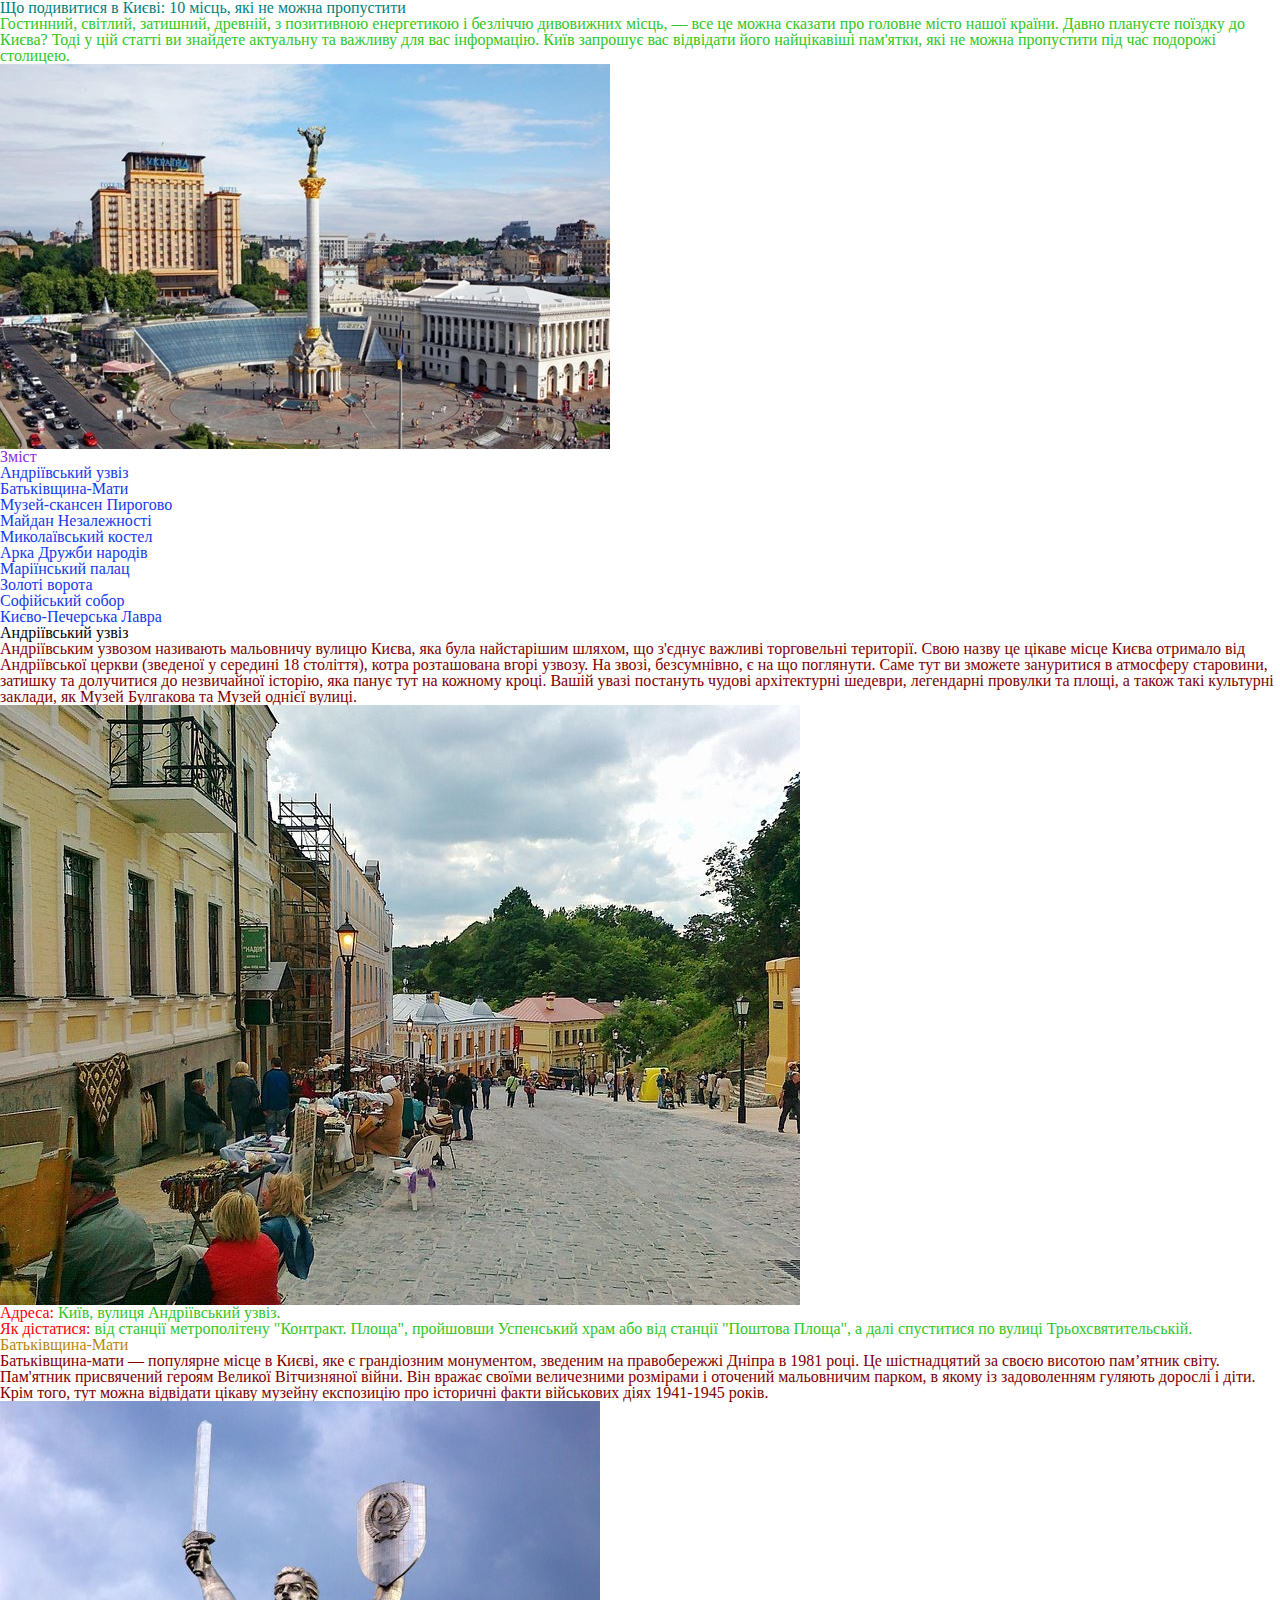
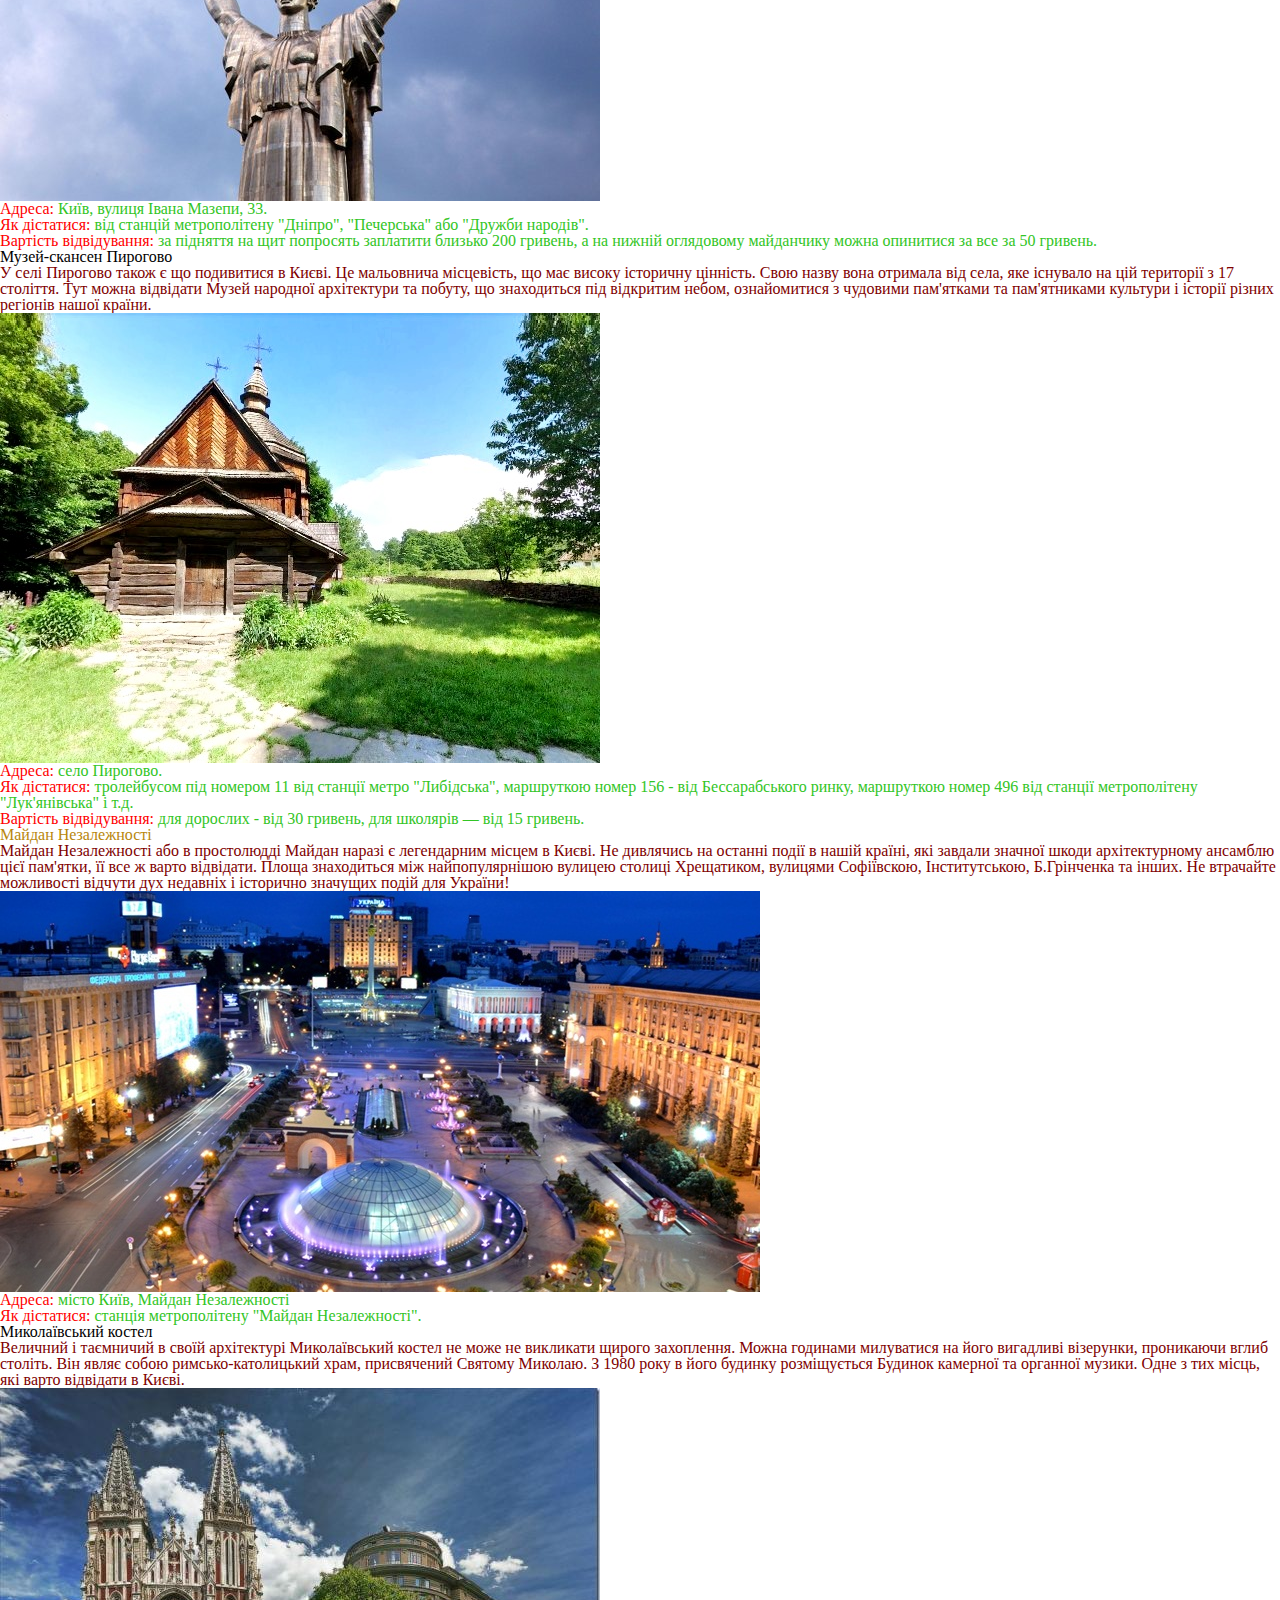
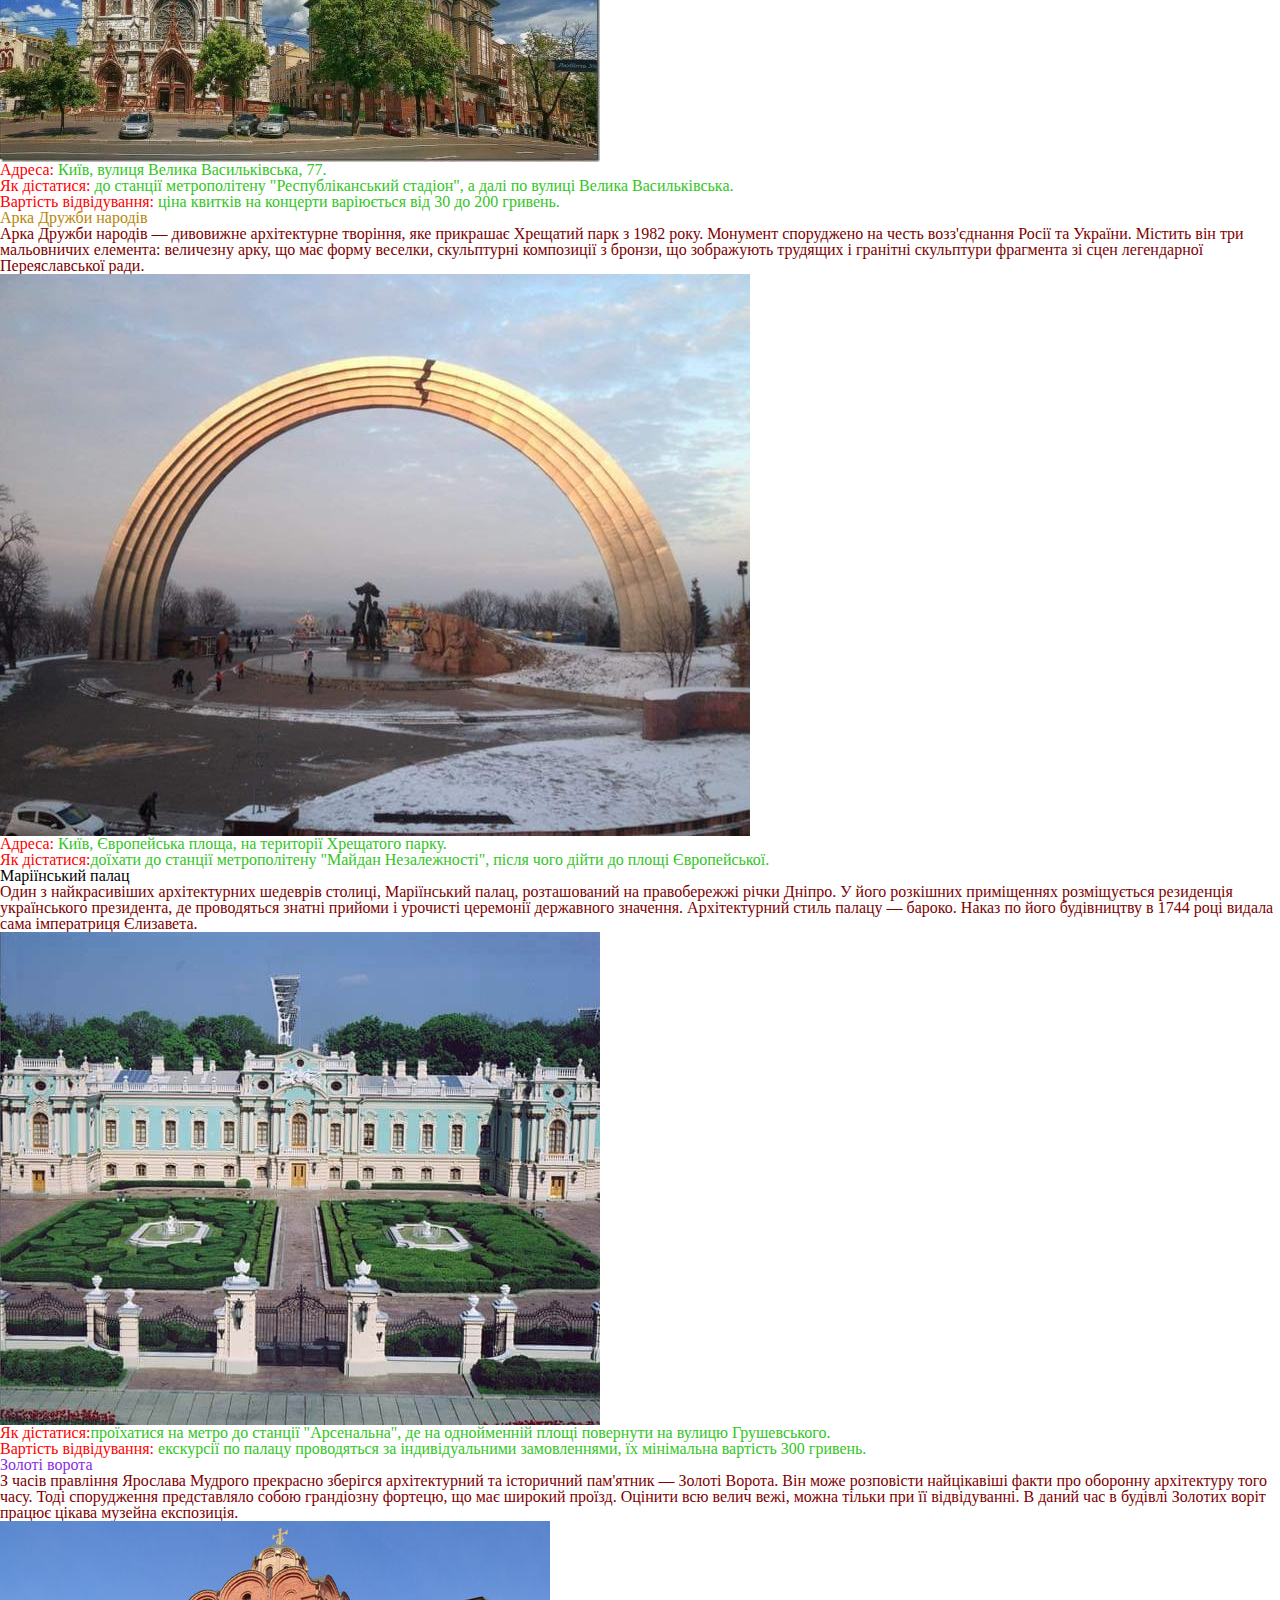
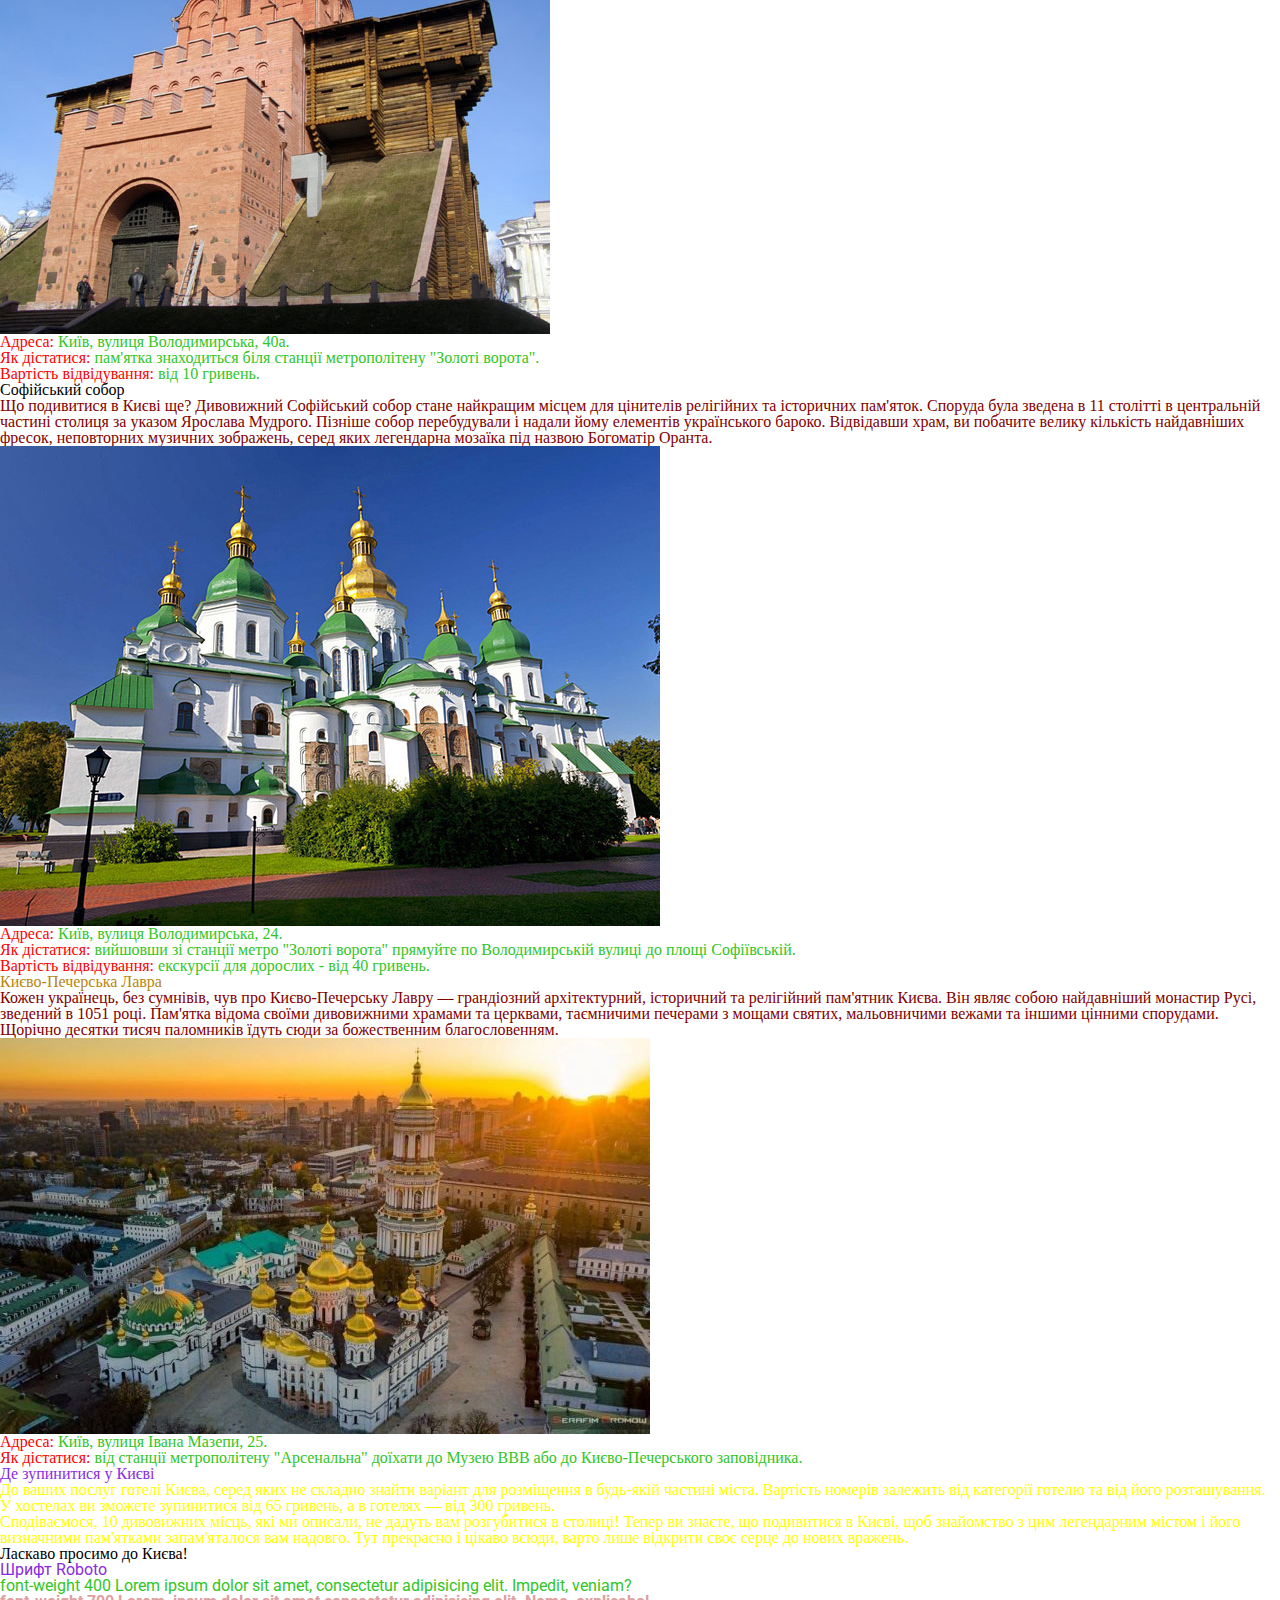
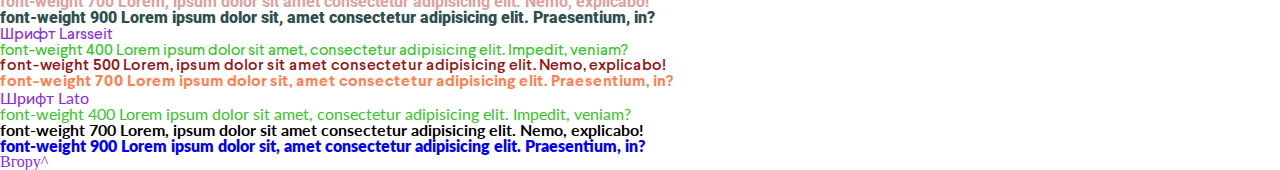
<file: index.html>
<!DOCTYPE html>
<html lang="uk">

<head>
   <meta charset="UTF-8">
   <meta http-equiv="X-UA-Compatible" content="IE=edge">
   <meta name="viewport" content="width=device-width, initial-scale=1.0">
   <link rel="stylesheet" href="css/reset.css">
   <link rel="stylesheet" href="css/style.css">
   <title>Lesson 4</title>
</head>

<body>
   <header>
      <div>
         <h1 id="up">Що подивитися в Києві: 10 місць, які не можна пропустити</h1>
         <p>Гостинний, світлий, затишний, древній, з позитивною енергетикою і безліччю дивовижних місць, — все це можна
            сказати про головне місто нашої країни. Давно плануєте поїздку до Києва? Тоді у цій статті ви знайдете
            актуальну та важливу для вас інформацію. Київ запрошує вас відвідати його найцікавіші пам'ятки, які не можна
            пропустити під час подорожі столицею.</p>
         <img src="img/maidan.jpg" alt="Майдан">
      </div>
      <div>
         <h2>Зміст</h2>
         <ul class="header__menu">
            <li><a href="#top1 ">Андріївський узвіз</a></li>
            <li><a href="#top2">Батьківщина-Мати</a></li>
            <li><a href="#top3">Музей-скансен Пирогово</a></li>
            <li><a href="#top4">Майдан Незалежності</a></li>
            <li><a href="#top5">Миколаївський костел</a></li>
            <li><a href="#top6">Арка Дружби народів</a></li>
            <li><a href="#top7">Маріїнський палац</a></li>
            <li><a href="#top8">Золоті ворота</a></li>
            <li><a href="#top9">Софійський собор</a></li>
            <li><a href="#top10">Києво-Печерська Лавра</a></li>
         </ul>
      </div>
   </header>
   <main>
      <div>
         <h2 id="top1">Андріївський узвіз</h2>
         <p class="text">Андріївським узвозом називають мальовничу вулицю Києва, яка була найстарішим шляхом, що з'єднує
            важливі
            торговельні території. Свою назву це цікаве місце Києва отримало від Андріївської церкви (зведеної у
            середині 18 століття), котра розташована вгорі узвозу. На звозі, безсумнівно, є на що поглянути. Саме тут ви
            зможете зануритися в атмосферу старовини, затишку та долучитися до незвичайної історію, яка панує тут на
            кожному кроці. Вашій увазі постануть чудові архітектурні шедеври, легендарні провулки та площі, а також такі
            культурні заклади, як Музей Булгакова та Музей однієї вулиці.</p>
         <img src="img/andreevskii_spusk.jpg" alt="Фото Андріївський узвіз">
         <p><span>Адреса:</span> Київ, вулиця Андріївський узвіз.</p>
         <p><span>Як дістатися:</span> від станції метрополітену "Контракт. Площа", пройшовши Успенський храм або від
            станції "Поштова Площа", а далі спуститися по вулиці Трьохсвятительській.</p>
      </div>
      <div>
         <h2 id="top2">Батьківщина-Мати</h2>
         <p class="text">Батьківщина-мати — популярне місце в Києві, яке є грандіозним монументом, зведеним на
            правобережжі Дніпра в
            1981 році. Це шістнадцятий за своєю висотою пам’ятник світу. Пам'ятник присвячений героям Великої
            Вітчизняної війни. Він вражає своїми величезними розмірами і оточений мальовничим парком, в якому із
            задоволенням гуляють дорослі і діти. Крім того, тут можна відвідати цікаву музейну експозицію про історичні
            факти військових діях 1941-1945 років.</p>
         <img src="img/batkivshhina-mati.jpg" alt="Фото Батьківщина-Мати">
         <p><span>Адреса:</span> Київ, вулиця Івана Мазепи, 33.</p>
         <p><span>Як дістатися:</span> від станцій метрополітену "Дніпро", "Печерська" або "Дружби народів".</p>
         <p><span>Вартість відвідування:</span> за підняття на щит попросять заплатити близько 200 гривень, а на нижній
            оглядовому майданчику можна опинитися за все за 50 гривень.</p>
      </div>
      <div>
         <h2 id="top3">Музей-скансен Пирогово</h2>
         <p class="text">У селі Пирогово також є що подивитися в Києві. Це мальовнича місцевість, що має високу
            історичну цінність.
            Свою назву вона отримала від села, яке існувало на цій території з 17 століття. Тут можна відвідати Музей
            народної архітектури та побуту, що знаходиться під відкритим небом, ознайомитися з чудовими пам'ятками та
            пам'ятниками культури і історії різних регіонів нашої країни.</p>
         <img src="img/skansen_pirogovo8.jpg" alt="Фото Музей-скансен Пирогово">
         <p><span>Адреса:</span> село Пирогово.</p>
         <p><span>Як дістатися:</span> тролейбусом під номером 11 від станції метро "Либідська", маршруткою номер 156 -
            від Бессарабського ринку, маршруткою номер 496 від станції метрополітену "Лук'янівська" і т.д.</p>
         <p><span>Вартість відвідування:</span> для дорослих - від 30 гривень, для школярів — від 15 гривень.</p>
      </div>
      <div>
         <h2 id="top4">Майдан Незалежності</h2>
         <p class="text">Майдан Незалежності або в простолюдді Майдан наразі є легендарним місцем в Києві. Не дивлячись
            на останні
            події в нашій країні, які завдали значної шкоди архітектурному ансамблю цієї пам'ятки, її все ж варто
            відвідати. Площа знаходиться між найпопулярнішою вулицею столиці Хрещатиком, вулицями Софіївскою,
            Інститутською, Б.Грінченка та інших. Не втрачайте можливості відчути дух недавніх і історично значущих подій
            для України!</p>
         <img src="img/maydann.jpg" alt="Фото Майдан Незалежності">
         <p><span>Адреса:</span> місто Київ, Майдан Незалежності</p>
         <p><span>Як дістатися:</span> станція метрополітену "Майдан Незалежності".</p>
      </div>
      <div>
         <h2 id="top5">Миколаївський костел</h2>
         <p class="text">Величний і таємничий в своїй архітектурі Миколаївський костел не може не викликати щирого
            захоплення. Можна
            годинами милуватися на його вигадливі візерунки, проникаючи вглиб століть. Він являє собою
            римсько-католицький храм, присвячений Святому Миколаю. З 1980 року в його будинку розміщується Будинок
            камерної та органної музики. Одне з тих місць, які варто відвідати в Києві.</p>
         <img src="img/mykolaiv_church.jpg" alt="Фото Миколаївський костел">
         <p><span>Адреса:</span> Київ, вулиця Велика Васильківська, 77.</p>
         <p><span>Як дістатися:</span> до станції метрополітену "Республіканський стадіон", а далі по вулиці Велика
            Васильківська.</p>
         <p><span>Вартість відвідування:</span> ціна квитків на концерти варіюється від 30 до 200 гривень.</p>
      </div>
      <div>
         <h2 id="top6">Арка Дружби народів</h2>
         <p class="text">Арка Дружби народів — дивовижне архітектурне творіння, яке прикрашає Хрещатий парк з 1982 року.
            Монумент
            споруджено на честь возз'єднання Росії та України. Містить він три мальовничих елемента: величезну арку, що
            має форму веселки, скульптурні композиції з бронзи, що зображують трудящих і гранітні скульптури фрагмента
            зі сцен легендарної Переяславської ради.</p>
         <img src="img/arka.jpg" alt="Фото Майдан Незалежності">
         <p><span>Адреса:</span> Київ, Європейська площа, на території Хрещатого парку.</p>
         <p><span>Як дістатися:</span>доїхати до станції метрополітену "Майдан Незалежності", після чого дійти до площі
            Європейської.</p>
      </div>
      <div>
         <h2 id="top7">Маріїнський палац</h2>
         <p class="text">Один з найкрасивіших архітектурних шедеврів столиці, Маріїнський палац, розташований на
            правобережжі річки
            Дніпро. У його розкішних приміщеннях розміщується резиденція українського президента, де проводяться знатні
            прийоми і урочисті церемонії державного значення. Архітектурний стиль палацу — бароко. Наказ по його
            будівництву в 1744 році видала сама імператриця Єлизавета.</p>
         <img src="img/mariyinskyi.jpg" alt="Фото Маріїнський палац">
         <p><span>Як дістатися:</span>проїхатися на метро до станції "Арсенальна", де на однойменній площі повернути на
            вулицю Грушевського.</p>
         <p><span>Вартість відвідування:</span> екскурсії по палацу проводяться за індивідуальними замовленнями, їх
            мінімальна вартість 300 гривень.</p>
      </div>
      <div id="top8">
         <h2>Золоті ворота</h2>
         <p class="text">З часів правління Ярослава Мудрого прекрасно зберігся архітектурний та історичний пам'ятник —
            Золоті Ворота.
            Він може розповісти найцікавіші факти про оборонну архітектуру того часу. Тоді спорудження представляло
            собою грандіозну фортецю, що має широкий проїзд. Оцінити всю велич вежі, можна тільки при її відвідуванні. В
            даний час в будівлі Золотих воріт працює цікава музейна експозиція.</p>
         <img src="img/zv14.jpg" alt="Фото Золотих воріт">
         <p><span>Адреса:</span> Київ, вулиця Володимирська, 40а.</p>
         <p><span>Як дістатися:</span> пам'ятка знаходиться біля станції метрополітену "Золоті ворота".</p>
         <p><span>Вартість відвідування:</span> від 10 гривень.</p>
      </div>
      <div>
         <h2 id="top9">Софійський собор</h2>
         <p class="text">Що подивитися в Києві ще? Дивовижний Софійський собор стане найкращим місцем для цінителів
            релігійних та
            історичних пам'яток. Споруда була зведена в 11 столітті в центральній частині столиця за указом Ярослава
            Мудрого. Пізніше собор перебудували і надали йому елементів українського бароко. Відвідавши храм, ви
            побачите велику кількість найдавніших фресок, неповторних музичних зображень, серед яких легендарна мозаїка
            під назвою Богоматір Оранта.</p>
         <img src="img/sofiyskiy_sobor_kiev.jpg" alt="Фото Софійського собору">
         <p><span>Адреса:</span> Київ, вулиця Володимирська, 24.</p>
         <p><span>Як дістатися:</span> вийшовши зі станції метро "Золоті ворота" прямуйте по Володимирській вулиці до
            площі Софіївській.</p>
         <p><span>Вартість відвідування:</span> екскурсії для дорослих - від 40 гривень.</p>
      </div>
      <div>
         <h2 id="top10">Києво-Печерська Лавра</h2>
         <p class="text">Кожен українець, без сумнівів, чув про Києво-Печерську Лавру — грандіозний архітектурний,
            історичний та
            релігійний пам'ятник Києва. Він являє собою найдавніший монастир Русі, зведений в 1051 році. Пам'ятка відома
            своїми дивовижними храмами та церквами, таємничими печерами з мощами святих, мальовничими вежами та іншими
            цінними спорудами. Щорічно десятки тисяч паломників їдуть сюди за божественним благословенням.</p>
         <img src="img/lavra.jpeg" alt="Фото Києво-Печерської Лаври">
         <p><span>Адреса:</span> Київ, вулиця Івана Мазепи, 25.</p>
         <p><span>Як дістатися:</span> від станції метрополітену "Арсенальна" доїхати до Музею ВВВ або до
            Києво-Печерського заповідника.</p>
      </div>
   </main>
   <footer>
      <div class="footer__text-yellow">
         <h2>Де зупинитися у Києві</h2>
         <p class="text">До ваших послуг готелі Києва, серед яких не складно знайти варіант для розміщення в будь-якій
            частині міста.
            Вартість номерів залежить від категорії готелю та від його розташування. У хостелах ви зможете зупинитися
            від 65 гривень, а в готелях — від 300 гривень.</p>
         <p>Сподіваємося, 10 дивовижних місць, які ми описали, не дадуть вам розгубитися в столиці! Тепер ви знаєте, що
            подивитися в Києві, щоб знайомство з цим легендарним містом і його визначними пам'ятками запам'яталося вам
            надовго. Тут прекрасно і цікаво всюди, варто лише відкрити своє серце до нових вражень.</p>
         <h3>Ласкаво просимо до Києва!</h3>
      </div>
      <div class="font__roboto-text">
         <h2>Шрифт Roboto</h2>
         <p class="fw__regular">font-weight 400 Lorem ipsum dolor sit amet, consectetur adipisicing elit. Impedit,
            veniam?</p>
         <p class="fw__bold">font-weight 700 Lorem, ipsum dolor sit amet consectetur adipisicing elit. Nemo, explicabo!
         </p>
         <p class="fw__black">font-weight 900 Lorem ipsum dolor sit, amet consectetur adipisicing elit. Praesentium, in?
         </p>
      </div>
      <div class="font__larsseit-text">
         <h2>Шрифт Larsseit</h2>
         <p class="fw__regular">font-weight 400 Lorem ipsum dolor sit amet, consectetur adipisicing elit. Impedit,
            veniam?</p>
         <p class="fw__medium">font-weight 500 Lorem, ipsum dolor sit amet consectetur adipisicing elit. Nemo,
            explicabo!</p>
         <p class="fw__bold">font-weight 700 Lorem ipsum dolor sit, amet consectetur adipisicing elit. Praesentium, in?
         </p>
      </div>
      <div class="font__lato-text">
         <h2>Шрифт Lato</h2>
         <p class="fw__regular">font-weight 400 Lorem ipsum dolor sit amet, consectetur adipisicing elit. Impedit,
            veniam?</p>
         <p class="fw__bold">font-weight 700 Lorem, ipsum dolor sit amet consectetur adipisicing elit. Nemo, explicabo!
         </p>
         <p class="fw__black">font-weight 900 Lorem ipsum dolor sit, amet consectetur adipisicing elit. Praesentium, in?
         </p>
      </div>
      <div>
         <a href="#up">Вгору^</a>
      </div>
   </footer>
</body>

</html>
</file>
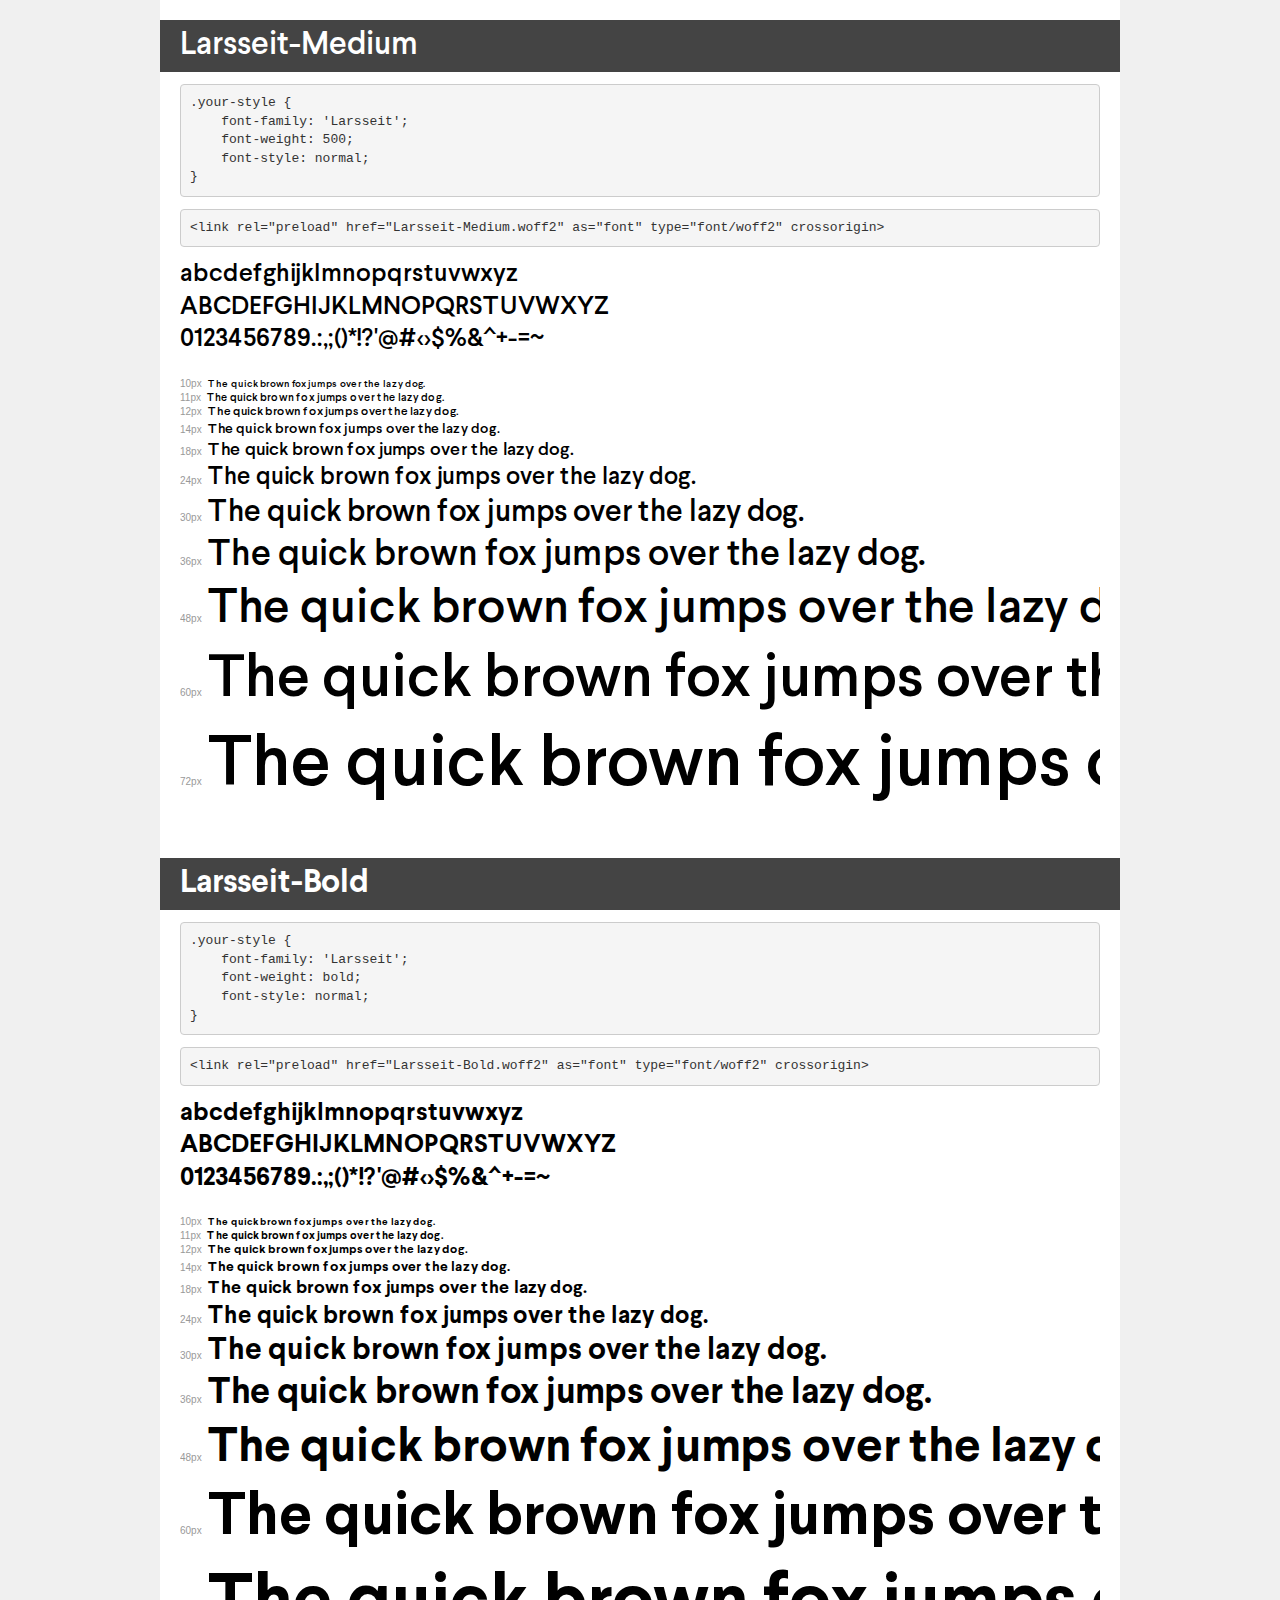
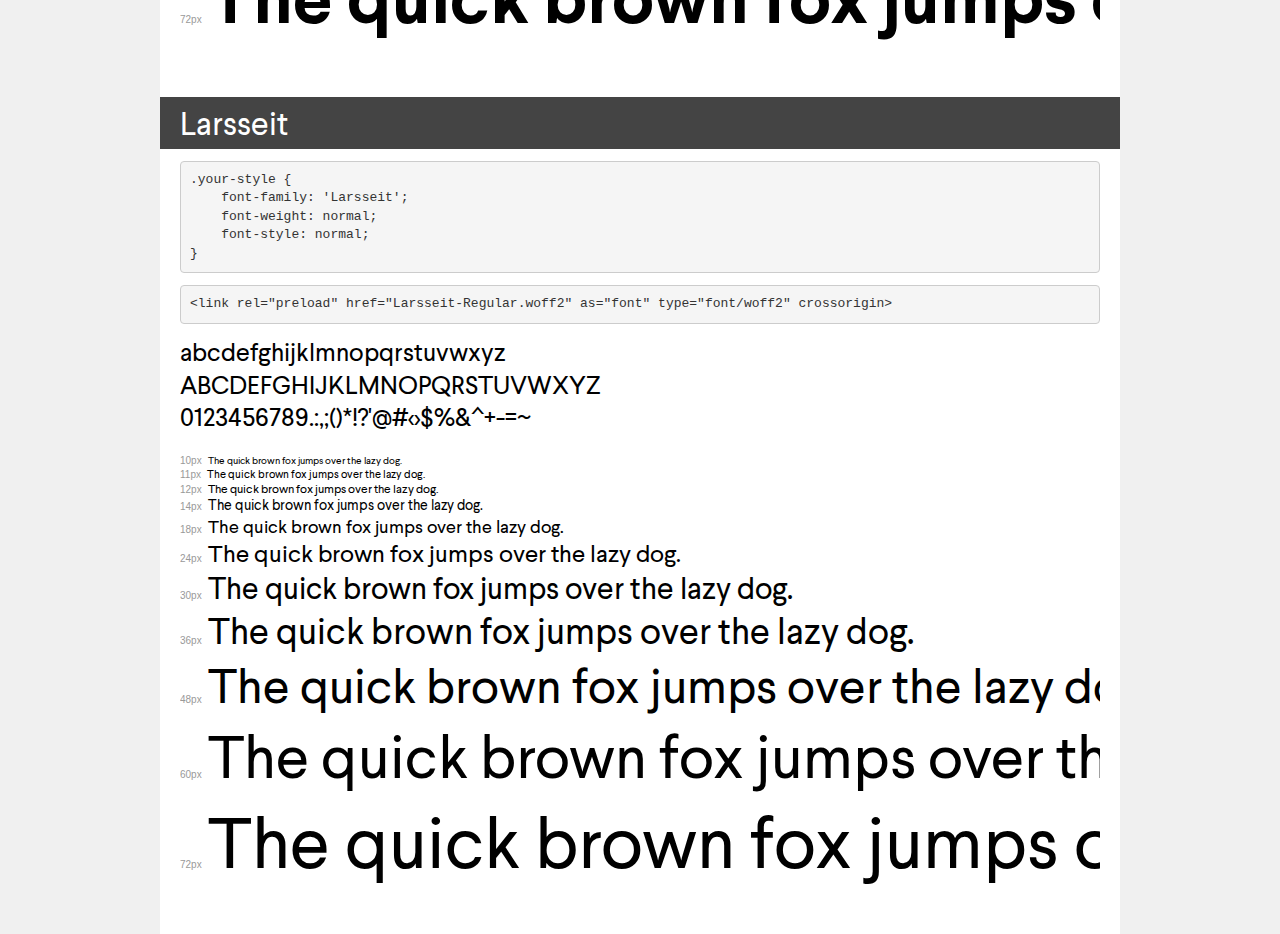
<file: fonts/Larsseit/demo.html>
<!DOCTYPE html>
<html lang="en">
<head>
    <meta charset="utf-8">
    <meta http-equiv="X-UA-Compatible" content="IE=edge">
    <meta name="viewport" content="width=device-width, initial-scale=1">
    <meta name="robots" content="noindex, noarchive">
    <meta name="format-detection" content="telephone=no">
    <title>Transfonter demo</title>
    <link href="stylesheet.css" rel="stylesheet">
    <style>
        /*
        http://meyerweb.com/eric/tools/css/reset/
        v2.0 | 20110126
        License: none (public domain)
        */
        html, body, div, span, applet, object, iframe,
        h1, h2, h3, h4, h5, h6, p, blockquote, pre,
        a, abbr, acronym, address, big, cite, code,
        del, dfn, em, img, ins, kbd, q, s, samp,
        small, strike, strong, sub, sup, tt, var,
        b, u, i, center,
        dl, dt, dd, ol, ul, li,
        fieldset, form, label, legend,
        table, caption, tbody, tfoot, thead, tr, th, td,
        article, aside, canvas, details, embed,
        figure, figcaption, footer, header, hgroup,
        menu, nav, output, ruby, section, summary,
        time, mark, audio, video {
            margin: 0;
            padding: 0;
            border: 0;
            font-size: 100%;
            font: inherit;
            vertical-align: baseline;
        }
        /* HTML5 display-role reset for older browsers */
        article, aside, details, figcaption, figure,
        footer, header, hgroup, menu, nav, section {
            display: block;
        }
        body {
            line-height: 1;
        }
        ol, ul {
            list-style: none;
        }
        blockquote, q {
            quotes: none;
        }
        blockquote:before, blockquote:after,
        q:before, q:after {
            content: '';
            content: none;
        }
        table {
            border-collapse: collapse;
            border-spacing: 0;
        }
        /* demo styles */
        body {
            background: #f0f0f0;
            color: #000;
        }
        .page {
            background: #fff;
            width: 920px;
            margin: 0 auto;
            padding: 20px 20px 0 20px;
            overflow: hidden;
        }
        .font-container {
            overflow-x: auto;
            overflow-y: hidden;
            margin-bottom: 40px;
            line-height: 1.3;
            white-space: nowrap;
            padding-bottom: 5px;
        }
        h1 {
            position: relative;
            background: #444;
            font-size: 32px;
            color: #fff;
            padding: 10px 20px;
            margin: 0 -20px 12px -20px;
        }
        .letters {
            font-size: 25px;
            margin-bottom: 20px;
        }
        .s10:before {
            content: '10px';
        }
        .s11:before {
            content: '11px';
        }
        .s12:before {
            content: '12px';
        }
        .s14:before {
            content: '14px';
        }
        .s18:before {
            content: '18px';
        }
        .s24:before {
            content: '24px';
        }
        .s30:before {
            content: '30px';
        }
        .s36:before {
            content: '36px';
        }
        .s48:before {
            content: '48px';
        }
        .s60:before {
            content: '60px';
        }
        .s72:before {
            content: '72px';
        }
        .s10:before, .s11:before, .s12:before, .s14:before,
        .s18:before, .s24:before, .s30:before, .s36:before,
        .s48:before, .s60:before, .s72:before {
            font-family: Arial, sans-serif;
            font-size: 10px;
            font-weight: normal;
            font-style: normal;
            color: #999;
            padding-right: 6px;
        }
        pre {
            display: block;
            padding: 9px;
            margin: 0 0 12px;
            font-family: Monaco, Menlo, Consolas, "Courier New", monospace;
            font-size: 13px;
            line-height: 1.428571429;
            color: #333;
            font-weight: normal;
            font-style: normal;
            background-color: #f5f5f5;
            border: 1px solid #ccc;
            overflow-x: auto;
            border-radius: 4px;
        }
        /* responsive */
        @media (max-width: 959px) {
            .page {
                width: auto;
                margin: 0;
            }
        }
    </style>
</head>
<body>
<div class="page">
    <div class="demo">
        <h1 style="font-family: 'Larsseit'; font-weight: 500; font-style: normal;">Larsseit-Medium</h1>
        <pre title="Usage">.your-style {
    font-family: 'Larsseit';
    font-weight: 500;
    font-style: normal;
}</pre>
        <pre title="Preload (optional)">
&lt;link rel=&quot;preload&quot; href=&quot;Larsseit-Medium.woff2&quot; as=&quot;font&quot; type=&quot;font/woff2&quot; crossorigin&gt;</pre>
        <div class="font-container" style="font-family: 'Larsseit'; font-weight: 500; font-style: normal;">
            <p class="letters">
                abcdefghijklmnopqrstuvwxyz<br>
ABCDEFGHIJKLMNOPQRSTUVWXYZ<br>
                0123456789.:,;()*!?'@#&lt;&gt;$%&^+-=~
            </p>
            <p class="s10" style="font-size: 10px;">The quick brown fox jumps over the lazy dog.</p>
            <p class="s11" style="font-size: 11px;">The quick brown fox jumps over the lazy dog.</p>
            <p class="s12" style="font-size: 12px;">The quick brown fox jumps over the lazy dog.</p>
            <p class="s14" style="font-size: 14px;">The quick brown fox jumps over the lazy dog.</p>
            <p class="s18" style="font-size: 18px;">The quick brown fox jumps over the lazy dog.</p>
            <p class="s24" style="font-size: 24px;">The quick brown fox jumps over the lazy dog.</p>
            <p class="s30" style="font-size: 30px;">The quick brown fox jumps over the lazy dog.</p>
            <p class="s36" style="font-size: 36px;">The quick brown fox jumps over the lazy dog.</p>
            <p class="s48" style="font-size: 48px;">The quick brown fox jumps over the lazy dog.</p>
            <p class="s60" style="font-size: 60px;">The quick brown fox jumps over the lazy dog.</p>
            <p class="s72" style="font-size: 72px;">The quick brown fox jumps over the lazy dog.</p>
        </div>
    </div>

    <div class="demo">
        <h1 style="font-family: 'Larsseit'; font-weight: bold; font-style: normal;">Larsseit-Bold</h1>
        <pre title="Usage">.your-style {
    font-family: 'Larsseit';
    font-weight: bold;
    font-style: normal;
}</pre>
        <pre title="Preload (optional)">
&lt;link rel=&quot;preload&quot; href=&quot;Larsseit-Bold.woff2&quot; as=&quot;font&quot; type=&quot;font/woff2&quot; crossorigin&gt;</pre>
        <div class="font-container" style="font-family: 'Larsseit'; font-weight: bold; font-style: normal;">
            <p class="letters">
                abcdefghijklmnopqrstuvwxyz<br>
ABCDEFGHIJKLMNOPQRSTUVWXYZ<br>
                0123456789.:,;()*!?'@#&lt;&gt;$%&^+-=~
            </p>
            <p class="s10" style="font-size: 10px;">The quick brown fox jumps over the lazy dog.</p>
            <p class="s11" style="font-size: 11px;">The quick brown fox jumps over the lazy dog.</p>
            <p class="s12" style="font-size: 12px;">The quick brown fox jumps over the lazy dog.</p>
            <p class="s14" style="font-size: 14px;">The quick brown fox jumps over the lazy dog.</p>
            <p class="s18" style="font-size: 18px;">The quick brown fox jumps over the lazy dog.</p>
            <p class="s24" style="font-size: 24px;">The quick brown fox jumps over the lazy dog.</p>
            <p class="s30" style="font-size: 30px;">The quick brown fox jumps over the lazy dog.</p>
            <p class="s36" style="font-size: 36px;">The quick brown fox jumps over the lazy dog.</p>
            <p class="s48" style="font-size: 48px;">The quick brown fox jumps over the lazy dog.</p>
            <p class="s60" style="font-size: 60px;">The quick brown fox jumps over the lazy dog.</p>
            <p class="s72" style="font-size: 72px;">The quick brown fox jumps over the lazy dog.</p>
        </div>
    </div>

    <div class="demo">
        <h1 style="font-family: 'Larsseit'; font-weight: normal; font-style: normal;">Larsseit</h1>
        <pre title="Usage">.your-style {
    font-family: 'Larsseit';
    font-weight: normal;
    font-style: normal;
}</pre>
        <pre title="Preload (optional)">
&lt;link rel=&quot;preload&quot; href=&quot;Larsseit-Regular.woff2&quot; as=&quot;font&quot; type=&quot;font/woff2&quot; crossorigin&gt;</pre>
        <div class="font-container" style="font-family: 'Larsseit'; font-weight: normal; font-style: normal;">
            <p class="letters">
                abcdefghijklmnopqrstuvwxyz<br>
ABCDEFGHIJKLMNOPQRSTUVWXYZ<br>
                0123456789.:,;()*!?'@#&lt;&gt;$%&^+-=~
            </p>
            <p class="s10" style="font-size: 10px;">The quick brown fox jumps over the lazy dog.</p>
            <p class="s11" style="font-size: 11px;">The quick brown fox jumps over the lazy dog.</p>
            <p class="s12" style="font-size: 12px;">The quick brown fox jumps over the lazy dog.</p>
            <p class="s14" style="font-size: 14px;">The quick brown fox jumps over the lazy dog.</p>
            <p class="s18" style="font-size: 18px;">The quick brown fox jumps over the lazy dog.</p>
            <p class="s24" style="font-size: 24px;">The quick brown fox jumps over the lazy dog.</p>
            <p class="s30" style="font-size: 30px;">The quick brown fox jumps over the lazy dog.</p>
            <p class="s36" style="font-size: 36px;">The quick brown fox jumps over the lazy dog.</p>
            <p class="s48" style="font-size: 48px;">The quick brown fox jumps over the lazy dog.</p>
            <p class="s60" style="font-size: 60px;">The quick brown fox jumps over the lazy dog.</p>
            <p class="s72" style="font-size: 72px;">The quick brown fox jumps over the lazy dog.</p>
        </div>
    </div>

</div>
</body>
</html>
</file>
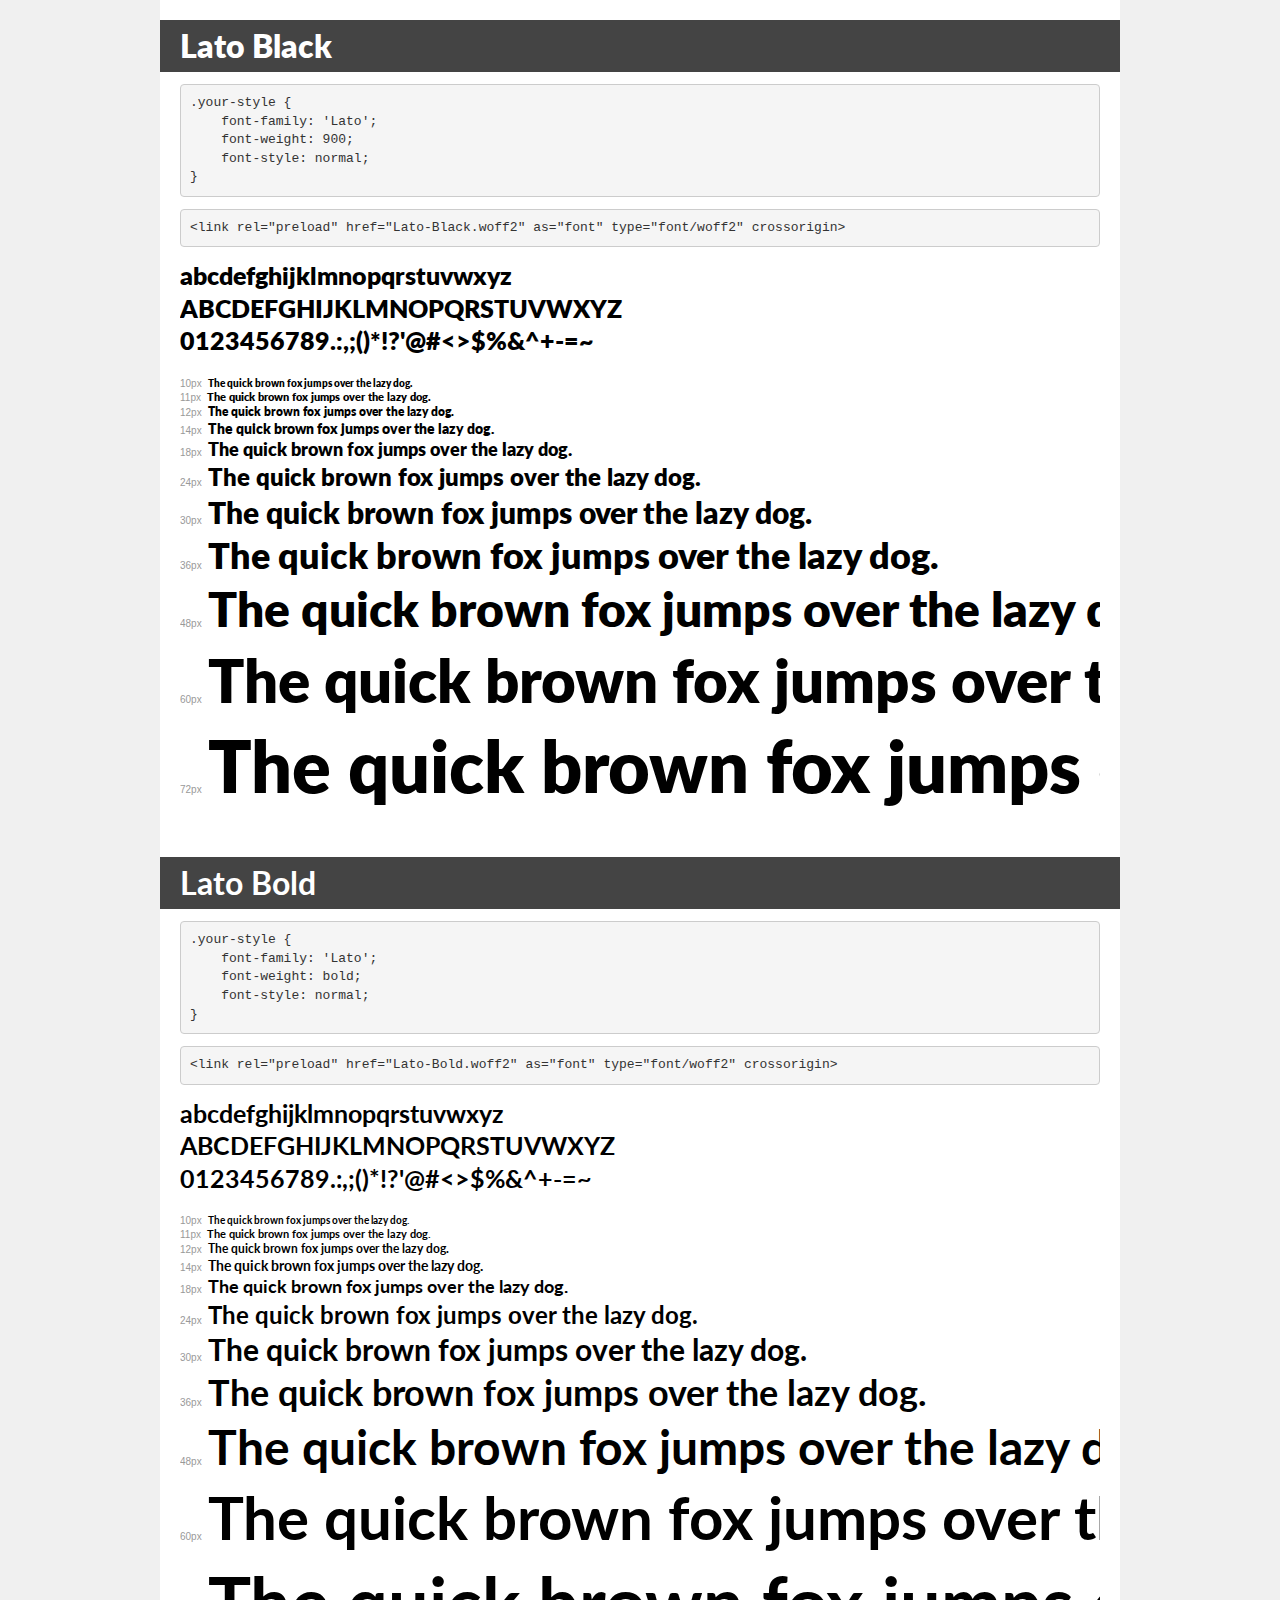
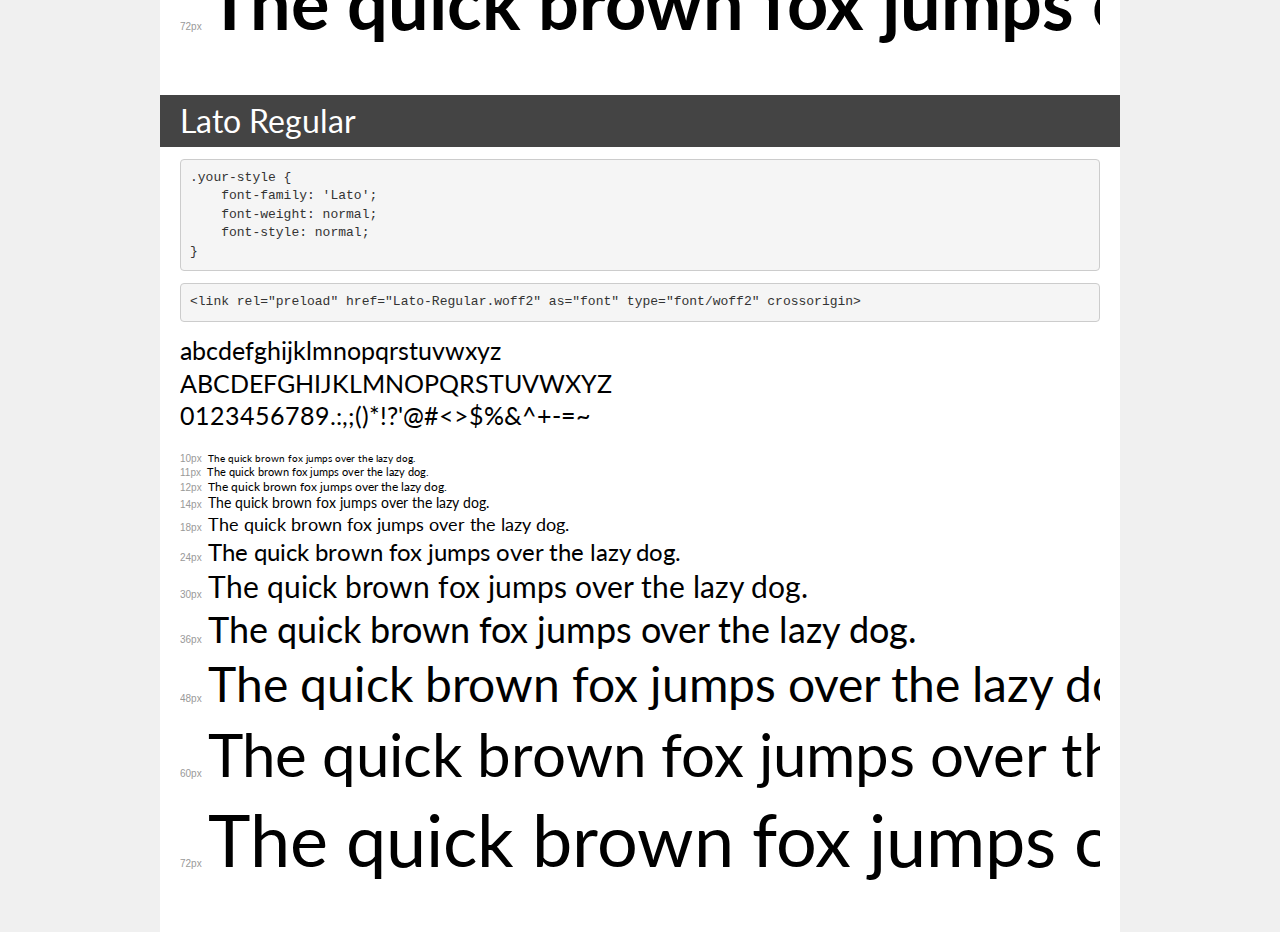
<file: fonts/Lato/demo.html>
<!DOCTYPE html>
<html lang="en">
<head>
    <meta charset="utf-8">
    <meta http-equiv="X-UA-Compatible" content="IE=edge">
    <meta name="viewport" content="width=device-width, initial-scale=1">
    <meta name="robots" content="noindex, noarchive">
    <meta name="format-detection" content="telephone=no">
    <title>Transfonter demo</title>
    <link href="stylesheet.css" rel="stylesheet">
    <style>
        /*
        http://meyerweb.com/eric/tools/css/reset/
        v2.0 | 20110126
        License: none (public domain)
        */
        html, body, div, span, applet, object, iframe,
        h1, h2, h3, h4, h5, h6, p, blockquote, pre,
        a, abbr, acronym, address, big, cite, code,
        del, dfn, em, img, ins, kbd, q, s, samp,
        small, strike, strong, sub, sup, tt, var,
        b, u, i, center,
        dl, dt, dd, ol, ul, li,
        fieldset, form, label, legend,
        table, caption, tbody, tfoot, thead, tr, th, td,
        article, aside, canvas, details, embed,
        figure, figcaption, footer, header, hgroup,
        menu, nav, output, ruby, section, summary,
        time, mark, audio, video {
            margin: 0;
            padding: 0;
            border: 0;
            font-size: 100%;
            font: inherit;
            vertical-align: baseline;
        }
        /* HTML5 display-role reset for older browsers */
        article, aside, details, figcaption, figure,
        footer, header, hgroup, menu, nav, section {
            display: block;
        }
        body {
            line-height: 1;
        }
        ol, ul {
            list-style: none;
        }
        blockquote, q {
            quotes: none;
        }
        blockquote:before, blockquote:after,
        q:before, q:after {
            content: '';
            content: none;
        }
        table {
            border-collapse: collapse;
            border-spacing: 0;
        }
        /* demo styles */
        body {
            background: #f0f0f0;
            color: #000;
        }
        .page {
            background: #fff;
            width: 920px;
            margin: 0 auto;
            padding: 20px 20px 0 20px;
            overflow: hidden;
        }
        .font-container {
            overflow-x: auto;
            overflow-y: hidden;
            margin-bottom: 40px;
            line-height: 1.3;
            white-space: nowrap;
            padding-bottom: 5px;
        }
        h1 {
            position: relative;
            background: #444;
            font-size: 32px;
            color: #fff;
            padding: 10px 20px;
            margin: 0 -20px 12px -20px;
        }
        .letters {
            font-size: 25px;
            margin-bottom: 20px;
        }
        .s10:before {
            content: '10px';
        }
        .s11:before {
            content: '11px';
        }
        .s12:before {
            content: '12px';
        }
        .s14:before {
            content: '14px';
        }
        .s18:before {
            content: '18px';
        }
        .s24:before {
            content: '24px';
        }
        .s30:before {
            content: '30px';
        }
        .s36:before {
            content: '36px';
        }
        .s48:before {
            content: '48px';
        }
        .s60:before {
            content: '60px';
        }
        .s72:before {
            content: '72px';
        }
        .s10:before, .s11:before, .s12:before, .s14:before,
        .s18:before, .s24:before, .s30:before, .s36:before,
        .s48:before, .s60:before, .s72:before {
            font-family: Arial, sans-serif;
            font-size: 10px;
            font-weight: normal;
            font-style: normal;
            color: #999;
            padding-right: 6px;
        }
        pre {
            display: block;
            padding: 9px;
            margin: 0 0 12px;
            font-family: Monaco, Menlo, Consolas, "Courier New", monospace;
            font-size: 13px;
            line-height: 1.428571429;
            color: #333;
            font-weight: normal;
            font-style: normal;
            background-color: #f5f5f5;
            border: 1px solid #ccc;
            overflow-x: auto;
            border-radius: 4px;
        }
        /* responsive */
        @media (max-width: 959px) {
            .page {
                width: auto;
                margin: 0;
            }
        }
    </style>
</head>
<body>
<div class="page">
    <div class="demo">
        <h1 style="font-family: 'Lato'; font-weight: 900; font-style: normal;">Lato Black</h1>
        <pre title="Usage">.your-style {
    font-family: 'Lato';
    font-weight: 900;
    font-style: normal;
}</pre>
        <pre title="Preload (optional)">
&lt;link rel=&quot;preload&quot; href=&quot;Lato-Black.woff2&quot; as=&quot;font&quot; type=&quot;font/woff2&quot; crossorigin&gt;</pre>
        <div class="font-container" style="font-family: 'Lato'; font-weight: 900; font-style: normal;">
            <p class="letters">
                abcdefghijklmnopqrstuvwxyz<br>
ABCDEFGHIJKLMNOPQRSTUVWXYZ<br>
                0123456789.:,;()*!?'@#&lt;&gt;$%&^+-=~
            </p>
            <p class="s10" style="font-size: 10px;">The quick brown fox jumps over the lazy dog.</p>
            <p class="s11" style="font-size: 11px;">The quick brown fox jumps over the lazy dog.</p>
            <p class="s12" style="font-size: 12px;">The quick brown fox jumps over the lazy dog.</p>
            <p class="s14" style="font-size: 14px;">The quick brown fox jumps over the lazy dog.</p>
            <p class="s18" style="font-size: 18px;">The quick brown fox jumps over the lazy dog.</p>
            <p class="s24" style="font-size: 24px;">The quick brown fox jumps over the lazy dog.</p>
            <p class="s30" style="font-size: 30px;">The quick brown fox jumps over the lazy dog.</p>
            <p class="s36" style="font-size: 36px;">The quick brown fox jumps over the lazy dog.</p>
            <p class="s48" style="font-size: 48px;">The quick brown fox jumps over the lazy dog.</p>
            <p class="s60" style="font-size: 60px;">The quick brown fox jumps over the lazy dog.</p>
            <p class="s72" style="font-size: 72px;">The quick brown fox jumps over the lazy dog.</p>
        </div>
    </div>

    <div class="demo">
        <h1 style="font-family: 'Lato'; font-weight: bold; font-style: normal;">Lato Bold</h1>
        <pre title="Usage">.your-style {
    font-family: 'Lato';
    font-weight: bold;
    font-style: normal;
}</pre>
        <pre title="Preload (optional)">
&lt;link rel=&quot;preload&quot; href=&quot;Lato-Bold.woff2&quot; as=&quot;font&quot; type=&quot;font/woff2&quot; crossorigin&gt;</pre>
        <div class="font-container" style="font-family: 'Lato'; font-weight: bold; font-style: normal;">
            <p class="letters">
                abcdefghijklmnopqrstuvwxyz<br>
ABCDEFGHIJKLMNOPQRSTUVWXYZ<br>
                0123456789.:,;()*!?'@#&lt;&gt;$%&^+-=~
            </p>
            <p class="s10" style="font-size: 10px;">The quick brown fox jumps over the lazy dog.</p>
            <p class="s11" style="font-size: 11px;">The quick brown fox jumps over the lazy dog.</p>
            <p class="s12" style="font-size: 12px;">The quick brown fox jumps over the lazy dog.</p>
            <p class="s14" style="font-size: 14px;">The quick brown fox jumps over the lazy dog.</p>
            <p class="s18" style="font-size: 18px;">The quick brown fox jumps over the lazy dog.</p>
            <p class="s24" style="font-size: 24px;">The quick brown fox jumps over the lazy dog.</p>
            <p class="s30" style="font-size: 30px;">The quick brown fox jumps over the lazy dog.</p>
            <p class="s36" style="font-size: 36px;">The quick brown fox jumps over the lazy dog.</p>
            <p class="s48" style="font-size: 48px;">The quick brown fox jumps over the lazy dog.</p>
            <p class="s60" style="font-size: 60px;">The quick brown fox jumps over the lazy dog.</p>
            <p class="s72" style="font-size: 72px;">The quick brown fox jumps over the lazy dog.</p>
        </div>
    </div>

    <div class="demo">
        <h1 style="font-family: 'Lato'; font-weight: normal; font-style: normal;">Lato Regular</h1>
        <pre title="Usage">.your-style {
    font-family: 'Lato';
    font-weight: normal;
    font-style: normal;
}</pre>
        <pre title="Preload (optional)">
&lt;link rel=&quot;preload&quot; href=&quot;Lato-Regular.woff2&quot; as=&quot;font&quot; type=&quot;font/woff2&quot; crossorigin&gt;</pre>
        <div class="font-container" style="font-family: 'Lato'; font-weight: normal; font-style: normal;">
            <p class="letters">
                abcdefghijklmnopqrstuvwxyz<br>
ABCDEFGHIJKLMNOPQRSTUVWXYZ<br>
                0123456789.:,;()*!?'@#&lt;&gt;$%&^+-=~
            </p>
            <p class="s10" style="font-size: 10px;">The quick brown fox jumps over the lazy dog.</p>
            <p class="s11" style="font-size: 11px;">The quick brown fox jumps over the lazy dog.</p>
            <p class="s12" style="font-size: 12px;">The quick brown fox jumps over the lazy dog.</p>
            <p class="s14" style="font-size: 14px;">The quick brown fox jumps over the lazy dog.</p>
            <p class="s18" style="font-size: 18px;">The quick brown fox jumps over the lazy dog.</p>
            <p class="s24" style="font-size: 24px;">The quick brown fox jumps over the lazy dog.</p>
            <p class="s30" style="font-size: 30px;">The quick brown fox jumps over the lazy dog.</p>
            <p class="s36" style="font-size: 36px;">The quick brown fox jumps over the lazy dog.</p>
            <p class="s48" style="font-size: 48px;">The quick brown fox jumps over the lazy dog.</p>
            <p class="s60" style="font-size: 60px;">The quick brown fox jumps over the lazy dog.</p>
            <p class="s72" style="font-size: 72px;">The quick brown fox jumps over the lazy dog.</p>
        </div>
    </div>

</div>
</body>
</html>
</file>
<file: css/style.css>
@import url('https://fonts.googleapis.com/css2?family=Roboto:wght@400;700;900&display=swap');

@font-face {
   font-family: "Larsseit";
   src: url("../fonts/Larsseit/Larsseit-Regular.woff2") format("woff2"), url("../fonts/Larsseit/Larsseit-Regular.woff") format("woff");
   font-display: swap;
   font-weight: 400;
   font-style: normal;
}

@font-face {
   font-family: "Larsseit";
   src: url("../fonts/Larsseit/Larsseit-Medium.woff2") format("woff2"), url("../fonts/Larsseit/Larsseit-Medium.woff") format("woff");
   font-display: swap;
   font-weight: 500;
   font-style: normal;
}

@font-face {
   font-family: "Larsseit";
   src: url("../fonts/Larsseit/Larsseit-Bold.woff2") format("woff2"), url("../fonts/Larsseit/Larsseit-Bold.woff") format("woff");
   font-display: swap;
   font-weight: 700;
   font-style: normal;
}

@font-face {
   font-family: "Lato";
   src: url("../fonts/Lato/Lato-Regular.woff2") format("woff2"), url("../fonts/Lato/Lato-Regular.woff") format("woff");
   font-display: swap;
   font-weight: 400;
   font-style: normal;
}

@font-face {
   font-family: "Lato";
   src: url("../fonts/Lato/Lato-Bold.woff2") format("woff2"), url("../fonts/Lato/Lato-Bold.woff") format("woff");
   font-display: swap;
   font-weight: 700;
   font-style: normal;
}

@font-face {
   font-family: "Lato";
   src: url("../fonts/Lato/Lato-Black.woff2") format("woff2"), url("../fonts/Lato/Lato-Black.woff") format("woff");
   font-display: swap;
   font-weight: 900;
   font-style: normal;
}

* {
   color: blueviolet;
}

h1 {
   color: teal;
}

.header__menu li a {
   color: rgb(18, 58, 236);
}

span {
   color: rgb(255, 0, 0);
}

#top1,
#top3,
#top5,
#top7,
#top9 {
   color: black;
}

#top2,
#top4,
#top6,
#top8,
#top10 {
   color: darkgoldenrod;
}

p {
   color: rgb(50, 197, 37);
}

.footer__text-yellow p {
   color: yellow;
}

.font__roboto-text {
   font-family: "Roboto";
}

.font__roboto-text .fw__bold {
   font-weight: 700;
   color: rgb(223, 160, 160);
}

.font__roboto-text .fw__black {
   font-weight: 900;
   color: darkslategrey;
}

.font__larsseit-text {
   font-family: "Larsseit";
}

.font__larsseit-text .fw__medium {
   font-weight: 500;
   color: rgb(148, 21, 21);
}

.font__larsseit-text .fw__bold {
   font-weight: 700;
   color: coral;
}

.font__lato-text {
   font-family: "Lato";

}

.font__lato-text .fw__bold {
   font-weight: 700;
   color: black;
}

.font__lato-text .fw__black {
   font-weight: 900;
   color: blue;
}

.text {
   color: maroon;
}

h3 {
   color: black;
}
</file>
<file: fonts/Larsseit/stylesheet.css>
@font-face {
    font-family: 'Larsseit';
    src: url('Larsseit-Medium.woff2') format('woff2'),
        url('Larsseit-Medium.woff') format('woff');
    font-weight: 500;
    font-style: normal;
    font-display: swap;
}

@font-face {
    font-family: 'Larsseit';
    src: url('Larsseit-Bold.woff2') format('woff2'),
        url('Larsseit-Bold.woff') format('woff');
    font-weight: bold;
    font-style: normal;
    font-display: swap;
}

@font-face {
    font-family: 'Larsseit';
    src: url('Larsseit-Regular.woff2') format('woff2'),
        url('Larsseit-Regular.woff') format('woff');
    font-weight: normal;
    font-style: normal;
    font-display: swap;
}
</file>
<file: fonts/Lato/stylesheet.css>
@font-face {
    font-family: 'Lato';
    src: url('Lato-Black.woff2') format('woff2'),
        url('Lato-Black.woff') format('woff');
    font-weight: 900;
    font-style: normal;
    font-display: swap;
}

@font-face {
    font-family: 'Lato';
    src: url('Lato-Bold.woff2') format('woff2'),
        url('Lato-Bold.woff') format('woff');
    font-weight: bold;
    font-style: normal;
    font-display: swap;
}

@font-face {
    font-family: 'Lato';
    src: url('Lato-Regular.woff2') format('woff2'),
        url('Lato-Regular.woff') format('woff');
    font-weight: normal;
    font-style: normal;
    font-display: swap;
}
</file>
